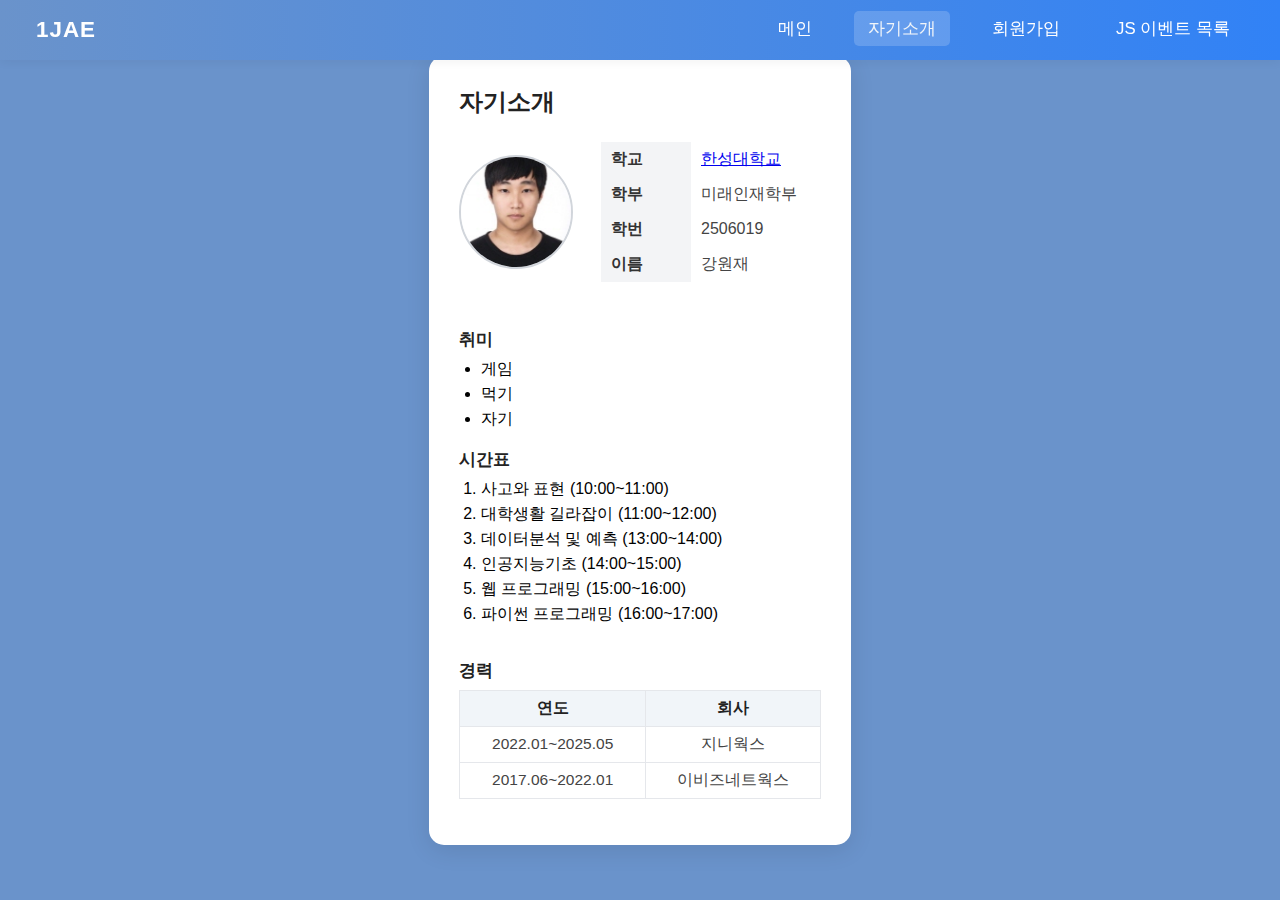
<file: about.html>
<!DOCTYPE html>
<html lang="ko">
<head>
    <meta charset="UTF-8">
    <title>자기소개</title>
    <link rel="stylesheet" href="./style.css">
</head>
<body>
    <nav class="top-nav">
        <div class="nav-logo">1JAE</div>
        <ul class="nav-links">
            <li><a href="index.html">메인</a></li>
            <li><a href="about.html" class="active">자기소개</a></li>
            <li><a href="join.html">회원가입</a></li>
            <li><a href="event.html">JS 이벤트 목록</a></li>
        </ul>
    </nav>
    <div class="background">
        <div class="container">
            <h2>자기소개</h2>
            <!-- <a href="./join.html" class="top-right-btn">회원가입 페이지 이동</a> -->
            <div class="profile-section">
                <img src="profile.jpg" alt="내 사진" class="profile-img">
                <div class="info-table">
                    <table>
                        <tr>
                            <th>학교</th>
                            <td><a href="http://hansung.ac.kr/">한성대학교</a></td>
                        </tr>
                        <tr>
                            <th>학부</th>
                            <td>미래인재학부</td>
                        </tr>
                        <tr>
                            <th>학번</th>
                            <td>2506019</td>
                        </tr>
                        <tr>
                            <th>이름</th>
                            <td>강원재</td>
                        </tr>
                    </table>
                </div>
            </div>
            <div class="list-section">
                <h3>취미</h3>
                <ul>
                    <li>게임</li>
                    <li>먹기</li>
                    <li>자기</li>
                </ul>
                <h3>시간표</h3>
                <ol>
                    <li>사고와 표현 (10:00~11:00)</li>
                    <li>대학생활 길라잡이 (11:00~12:00)</li>
                    <li>데이터분석 및 예측 (13:00~14:00)</li>
                    <li>인공지능기초 (14:00~15:00)</li>
                    <li>웹 프로그래밍 (15:00~16:00)</li>
                    <li>파이썬 프로그래밍 (16:00~17:00)</li>
                </ol>
            </div>
            <div class="table-section">
                <h3>경력</h3>
                <table class="company-table">
                    <thead>
                        <tr>
                            <th>연도</th>
                            <th>회사</th>
                        </tr>
                    </thead>
                    <tbody>
                        <tr>
                            <td>2022.01~2025.05</td>
                            <td>지니웍스</td>
                        </tr>
                        <tr>
                            <td>2017.06~2022.01</td>
                            <td>이비즈네트웍스</td>
                        </tr>
                    </tbody>
                </table>
            </div>
        </div>
    </div>
</body>
</html>
</file>
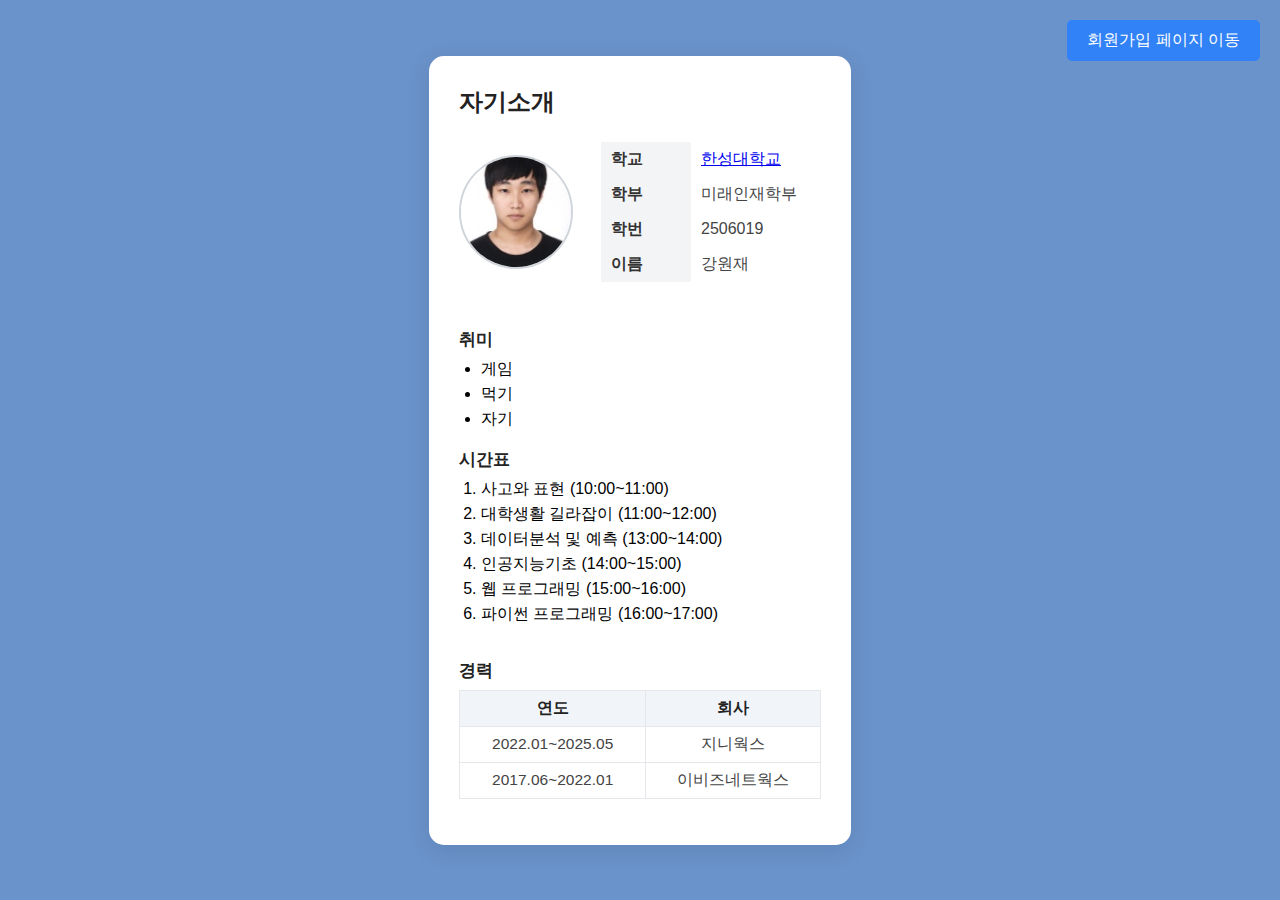
<file: main.html>
<!DOCTYPE html>
<html lang="ko">
<head>
    <meta charset="UTF-8">
    <title>자기소개 페이지</title>
    <link rel="stylesheet" href="./style.css">
</head>
<body>
    <div class="background">
        <div class="container">
            <h2>자기소개</h2>
            <a href="./join.html" class="top-right-btn">회원가입 페이지 이동</a>
            <div class="profile-section">
                <img src="profile.jpg" alt="내 사진" class="profile-img">
                <div class="info-table">
                    <table>
                        <tr>
                            <th>학교</th>
                            <td><a href="http://hansung.ac.kr/">한성대학교</a></td>
                        </tr>
                        <tr>
                            <th>학부</th>
                            <td>미래인재학부</td>
                        </tr>
                        <tr>
                            <th>학번</th>
                            <td>2506019</td>
                        </tr>
                        <tr>
                            <th>이름</th>
                            <td>강원재</td>
                        </tr>
                    </table>
                </div>
            </div>
            <div class="list-section">
                <h3>취미</h3>
                <ul>
                    <li>게임</li>
                    <li>먹기</li>
                    <li>자기</li>
                </ul>
                <h3>시간표</h3>
                <ol>
                    <li>사고와 표현 (10:00~11:00)</li>
                    <li>대학생활 길라잡이 (11:00~12:00)</li>
                    <li>데이터분석 및 예측 (13:00~14:00)</li>
                    <li>인공지능기초 (14:00~15:00)</li>
                    <li>웹 프로그래밍 (15:00~16:00)</li>
                    <li>파이썬 프로그래밍 (16:00~17:00)</li>
                </ol>
            </div>
            <div class="table-section">
                <h3>경력</h3>
                <table class="company-table">
                    <thead>
                        <tr>
                            <th>연도</th>
                            <th>회사</th>
                        </tr>
                    </thead>
                    <tbody>
                        <tr>
                            <td>2022.01~2025.05</td>
                            <td>지니웍스</td>
                        </tr>
                        <tr>
                            <td>2017.06~2022.01</td>
                            <td>이비즈네트웍스</td>
                        </tr>
                    </tbody>
                </table>
            </div>
        </div>
    </div>
</body>
</html>
</file>
<file: style.css>
body, html {
    height: 100%;
    margin: 0;
    font-family: 'Noto Sans KR', sans-serif;
    background: transparent;
}

.top-nav {
    width: 100%;
    background: linear-gradient(90deg, #6a93cb 0%, #3182f6 100%);
    display: flex;
    justify-content: space-between;
    align-items: center;
    padding: 0 36px;
    height: 60px;
    box-sizing: border-box;
    box-shadow: 0 2px 10px rgba(0,0,0,0.05);
    position: fixed;
    top: 0;
    left: 0;
    z-index: 100;
}

.nav-logo {
    font-size: 1.4em;
    font-weight: 700;
    color: #fff;
    letter-spacing: 1px;
}

.nav-links {
    list-style: none;
    display: flex;
    gap: 28px;
    margin: 0;
    padding: 0;
}

.nav-links li {
    display: inline-block;
}

.nav-links a {
    color: #fff;
    text-decoration: none;
    font-size: 1.05em;
    font-weight: 500;
    padding: 8px 14px;
    border-radius: 5px;
    transition: background 0.2s, color 0.2s;
}

.nav-links a:hover,
.nav-links a.active {
    background: rgba(255,255,255,0.18);
    color: #f1f5f9;
}

.background {
    width: 100%;
    height: 100%;
    background-color: #6a93cb;
    display: flex;
    align-items: center;
    justify-content: center;
}

.container {
    background: #fff;
    border-radius: 15px;
    box-shadow: 0 5px 25px rgba(0,0,0,0.1);
    padding: 30px;
    width: auto;
    min-width: 320px;
    box-sizing: border-box;
    display: flex;
    flex-direction: column;
}

h2 {
    margin-top: 0;
    margin-bottom: 24px;
    font-weight: 700;
    color: #222;
}

.top-right-btn {
    position: absolute;
    top: 20px;
    right: 20px;
    background: #3182f6;
    color: #fff;
    padding: 10px 20px;
    border-radius: 5px;
    font-weight: 500;
    text-decoration: none;
    z-index: 10;
}

.top-right-btn:hover {
    background: #2563eb;
}

.home-card {
    display: block;
    background: #f1f5f9;
    border-radius: 10px;
    box-shadow: 0 2px 10px rgba(49,130,246,0.08);
    padding: 22px 28px;
    min-width: 180px;
    text-align: center;
    color: #222;
    text-decoration: none;
    transition: all 0.3s;
}

.home-card-active {
    background: #e3ecfa;
    box-shadow: 0 4px 18px rgba(49,130,246,0.13);
    transform: scale(1.06);
}

.card-title {
    font-size: 1.15em;
    font-weight: 700;
    margin-bottom: 7px;
    color: #3182f6;
}

.card-desc {
    font-size: 0.98em;
    color: #444;
}

.profile-section {
    display: flex;
    align-items: center;
    margin-bottom: 28px;
    gap: 28px;
}

.profile-img {
    width: 110px;
    height: 110px;
    border-radius: 50%;
    object-fit: cover;
    border: 2px solid #d1d5db;
    background: #f3f4f6;
}

.info-table table {
    border-collapse: collapse;
    width: 220px;
}

.info-table th, .info-table td {
    text-align: left;
    padding: 7px 10px;
    font-size: 1em;
}

.info-table th {
    background: #f3f4f6;
    font-weight: 600;
    width: 70px;
    color: #333;
}

.info-table td {
    background: #fff;
    color: #444;
}

.list-section h3, .table-section h3 {
    margin-top: 18px;
    margin-bottom: 8px;
    font-size: 1.07em;
    color: #222;
}

ul, ol {
    margin-top: 0;
    margin-bottom: 16px;
    padding-left: 22px;
}

ul li, ol li {
    font-size: 1em;
    margin-bottom: 4px;
}

.company-table {
    width: 100%;
    border-collapse: collapse;
    margin-bottom: 16px;
}

.company-table th, .company-table td {
    border: 1px solid #e5e7eb;
    padding: 7px 12px;
    text-align: center;
    font-size: 0.97em;
}

.company-table th {
    background: #f1f5f9;
    color: #222;
    font-weight: 600;
}

.company-table td {
    background: #fff;
    color: #444;
}

.row {
    display: flex;
    gap: 15px;
}

.input-group {
    display: flex;
    flex-direction: column;
    margin-bottom: 20px;
    flex: 1;
}

.input-group label {
    margin-bottom: 6px;
    color: #333;
}

.input-group input,
.input-group select {
    padding: 9px 12px;
    border: 1px solid #d1d5db;
    border-radius: 5px;
    transition: border 0.2s;
    outline: none;
}

.input-group select:focus {
    border: 1.5px solid #3182f6;
}

.input-active {
    border: 1.5px solid #3182f6 !important;
    background: #eaf3ff;
    box-shadow: 0 0 0 2px rgba(49,130,246,0.10);
    transition: all 0.2s;
}

.checkbox-group {
    display: flex;
    align-items: center;
    margin-bottom: 20px;
}

.checkbox-group input[type="checkbox"] {
    margin-right: 8px;
}

.checkbox-group.multi {
    flex-direction: row;
    gap: 20px;
    margin-bottom: 0;
}

.checkbox-group.multi label {
    margin-right: 20px;
    font-weight: 400;
}

.radio-group {
    display: flex;
    flex-direction: row;
    gap: 20px;
    margin-top: 2px;
}

.radio-group label {
    font-weight: 400;
    margin-right: 20px;
}

.radio-group input[type="radio"] {
    margin-right: 6px;
}

.submit-btn {
    width: 100%;
    padding: 13px 0;
    background: #3182f6;
    color: #fff;
    border: none;
    border-radius: 6px;
    font-weight: 600;
    cursor: pointer;
}

.submit-btn:hover {
    background: #2563eb;
}

.event-list-guide {
    float: right;
    font-size: 0.5em;
    color: #888;
    font-weight: 400;
    margin-left: 16px;
    white-space: nowrap;
}

.event-list-wrapper {
    max-width: 540px;
    margin: 0 auto;
}

.event-list {
    overflow-y: auto;
    list-style: none;
    padding: 0;
    margin: 0;
}

.event-item {
    margin-bottom: 28px;
}

.event-item:last-child {
    margin-bottom: 0;
}

.event-title {
    font-size: 1.18em;
    font-weight: 600;
    color: #3182f6;
    margin-bottom: 8px;
}

.event-desc {
    color: #444;
    font-size: 1em;
    margin-left: 6px;
}
</file>
